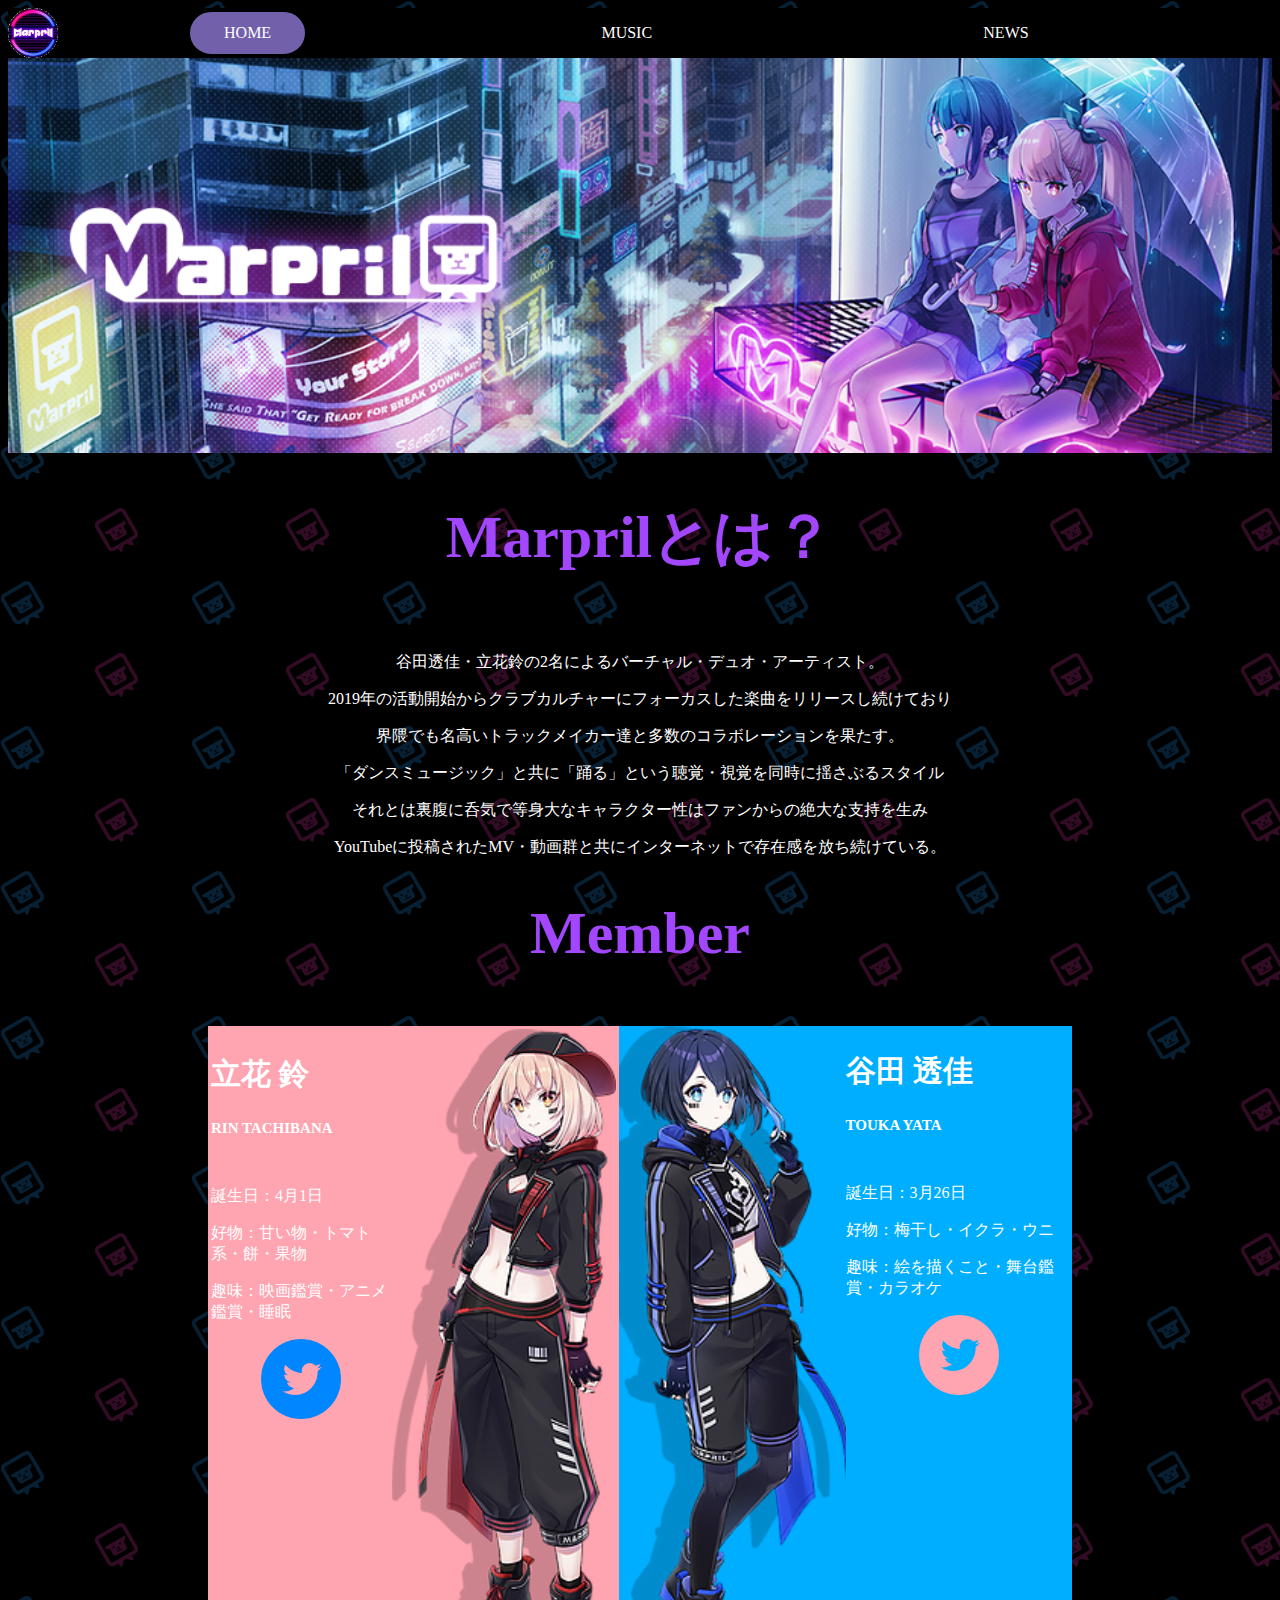
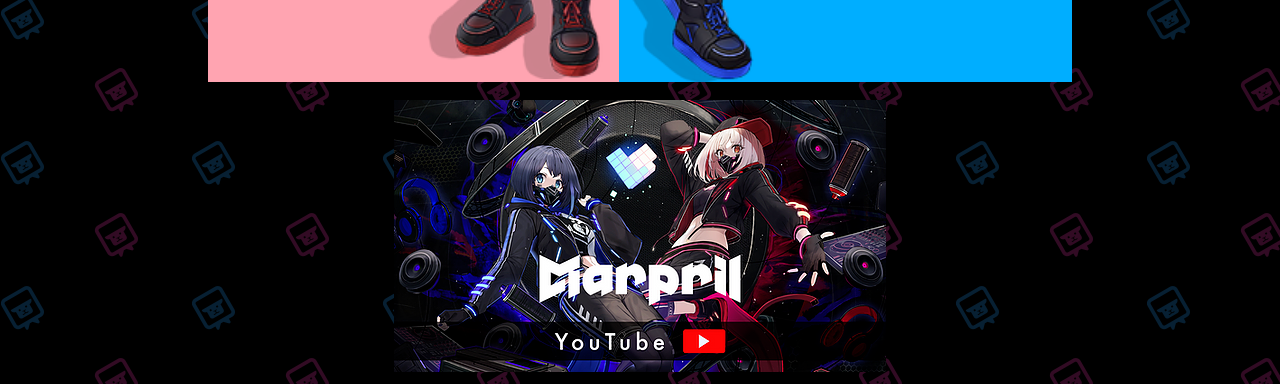
<file: index.html>
<!DOCTYPE html>
<html>
  <head>
    <link rel="shortcut icon" type="image/x-icon" href="favicon.ico">
    <link rel="stylesheet" href="src/css/nav.css">
    <link rel="stylesheet" href="src/css/index.css">

    <meta http-equiv="content-type" content="text/html; charset=UTF-8">
    <title>Marpril</title>
  </head>
  <body background="img/back.png">
    <nav>
      <a href="index.html" id="navicon"><img src="img/icon.png"></a>
      <ul>
        <li><a href="index.html" id="now">HOME</a></li>
        <li><a href="music.html">MUSIC</a></li>
        <li><a href="news.html">NEWS</a></li>
      </ul>
    </nav>
    <img src="img/Marpril_top_bn.png" id="topimage">
    <div id="main">
      <div id="explanation">
        <center>
          <h1>Marprilとは？</h1>
          <br>
          <p>谷田透佳・立花鈴の2名によるバーチャル・デュオ・アーティスト。</p>
          <p>2019年の活動開始からクラブカルチャーにフォーカスした楽曲をリリースし続けており</p>
          <p>界隈でも名高いトラックメイカー達と多数のコラボレーションを果たす。</p>
          <p>「ダンスミュージック」と共に「踊る」という聴覚・視覚を同時に揺さぶるスタイル</p>
          <p> それとは裏腹に呑気で等身大なキャラクター性はファンからの絶大な支持を生み</p>
          <p>YouTubeに投稿されたMV・動画群と共にインターネットで存在感を放ち続けている。</p>
        </center>
      </div>
      <center>
      <h1>Member</h1>
      <br>
    </center>
      <div id="Introduction">
        <div id="tachibana">
          <div class="profile">
            <h2>立花 鈴</h2>
            <h3>RIN TACHIBANA</h3>
            <br>
            <p>誕生日：4月1日</p>
            <p>好物：甘い物・トマト系・餅・果物</p>
            <p>趣味：映画鑑賞・アニメ鑑賞・睡眠</p>
          <center><a href="https://twitter.com/Rin04ple"><img src="img/tachibana_tw.png"></a></center>
          </div>
          <img src="img/tachibana.png" id="topimage">
        </div>
        <div id="yata">
          <img src="img/yata.png" id="topimage">
          <div class="profile">
            <h2>谷田 透佳</h2>
            <h3>TOUKA YATA</h3>
            <br>
            <p>誕生日：3月26日</p>
            <p>好物：梅干し・イクラ・ウニ</p>
            <p>趣味：絵を描くこと・舞台鑑賞・カラオケ</p>
            <center><a href="https://twitter.com/Touka03mar"><img src="img/yata_tw.png"></a></center>
          </div>
        </div>
        
      </div>
      <br>
    <center>
      <a href="https://www.youtube.com/c/MarprilChannel"><img src="img/youtube.png"></a>
    </center>
    </div>
  </body>
</html>
</file>
<file: src/css/nav.css>
nav{
    display: flex;
    background-color: black;
    height: 50px;
}

#navicon img{
    width: auto;
    height: 50px;
}
nav ul{
    margin: 0 ;
    padding: 0 ;
    width: 90%;
    display: flex;
    justify-content: space-around;
}
nav ul li{
    list-style: none;
    width: 20%;
    min-width: 30px;
    display: flex;
    justify-content: center;
    align-items: center;
    text-align: center;
}
nav ul li a{
    color:white;
    text-decoration: none;
}
nav li a:hover{
    border: solid 4px rgb(115 96 170);
    border-radius: 50px;
    text-align: center;
    padding : 8px;
    padding-left: 30px;
    padding-right: 30px;
    color: rgb(115 96 170);
}

nav li a#now {
    border: solid 4px rgb(115 96 170);
    border-radius: 50px;
    background : rgb(115 96 170);
    padding : 8px;
    padding-left: 30px;
    padding-right: 30px;
    text-align: center;
    color: white;
}
</file>
<file: src/css/index.css>
#topimage{
    width: 100%;
    height: auto;
}
h1{
    color: #a347ff;
    font-size: 60px;
}
#explanation p{
    color: white;
}
#Introduction{
    display: flex;
    justify-content: center;

}
#yata{
    display: flex;
    background-color: #00aeff;
}
#tachibana{
    display: flex;
    padding: 3px;
    background-color: #ffa4b1;
}
.profile{
    width: 100%;
}
.profile h2{
    color: white;
    font-size: 30px;
}
.profile h3{
    color: white;
    font-size: 15px;
}
.profile p{
    color: white;
}
.profile img{
    position:relative;
    width: 80px;
    height: 80px;
}
</file>
